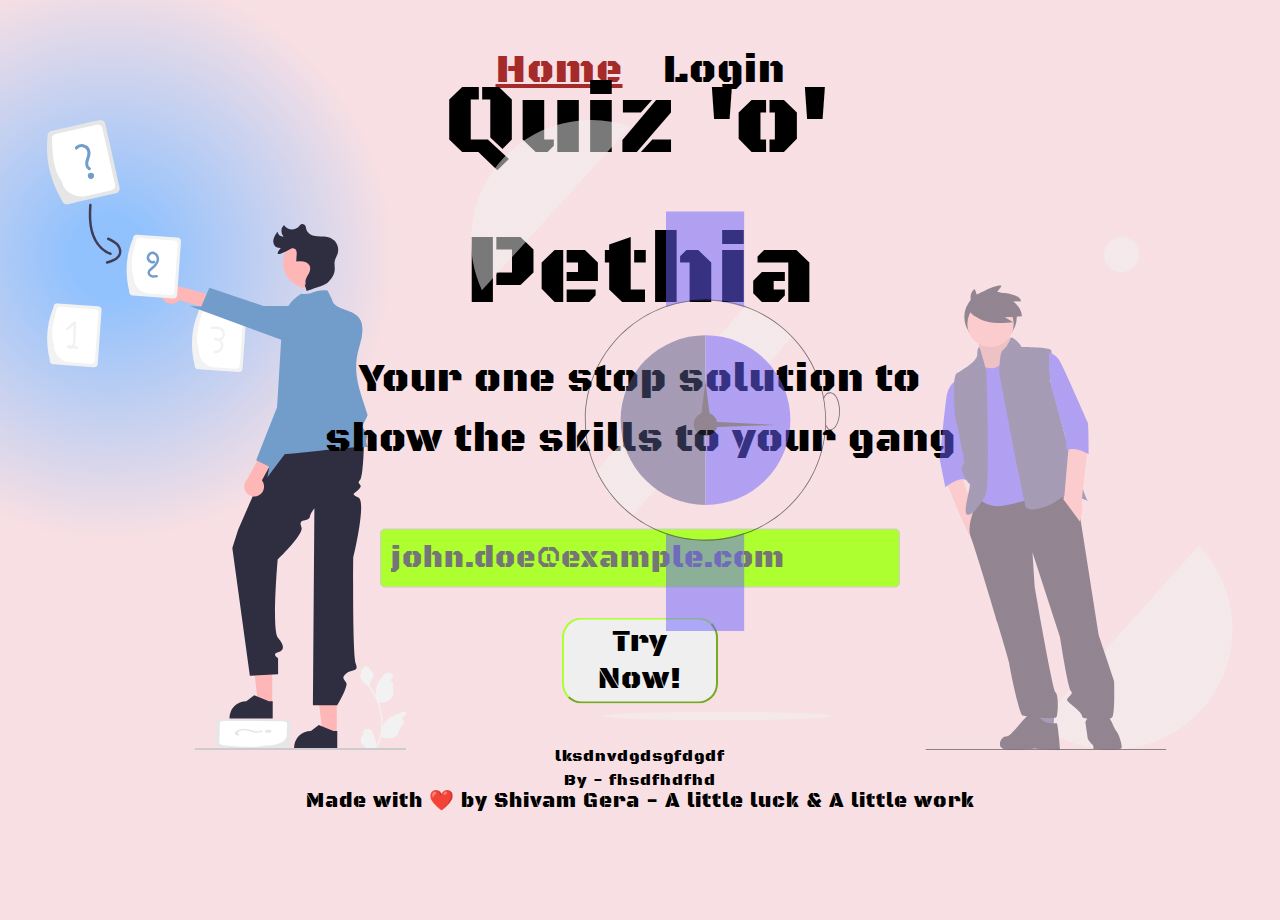
<file: Quizapp2/index.html>
<!DOCTYPE html>
<html lang="en">
  <head>
    <meta charset="UTF-8" />
    <meta name="viewport" content="width=device-width, initial-scale=1.0" />
    <title>Quiz 'o' Pethia - A place to check your general CS knowledge</title>
    <link rel="stylesheet" href="assets/css/style.css" />
  </head>
  <body id="app">
    <div id="app_inner">
      <nav class="navbar">
        <ul class="navbar_list f-4rem">
          <li class="navbar_list__item active">
            <a href="/">Home</a>
          </li>
          <li class="navbar_list__item" id="quiz">
            <a href="/examinationWindow.html">Quiz</a>
          </li>
          <li class="navbar_list__item" id="login">
            <a href="/login.html">Login</a>
          </li>
          <li class="navbar_list__item" id="logout">
            <a onclick="logout()">Logout</a>
          </li>
        </ul>
      </nav>

      <div class="grid-2-col">
        <div class="flex-col center">
          <div class="f-10rem title">Quiz 'o' Pethia</div>
          <div class="f-4rem one-liner">
            Your one stop solution to show the skills to your gang
          </div>
          <div class="grid-1-col cta p-2rem m-2rem">
            <form>
              <div class="m-2rem grid-item">
                <input
                  type="email"
                  placeholder="john.doe@example.com"
                  class="p-1rem f-3rem"
                  required
                />
              </div>
              <div class="m-2rem grid-item">
                <button
                  type="submit"
                  class="btn btn-width btn-page btn-home btn-rnd"
                >
                  Try Now!
                </button>
              </div>
            </form>
            <div class="p-2rem">
              <div class="quote">lksdnvdgdsgfdgdf</div>
              <div>By - fhsdfhdfhd</div>
            </div>
          </div>
        </div>
        <div>
          <svg
            class="svg-fit"
            xmlns="http://www.w3.org/2000/svg"
            data-name="Layer 1"
            width="434.25755"
            height="761.18545"
            viewBox="0 0 434.25755 761.18545"
            xmlns:xlink="http://www.w3.org/1999/xlink"
          >
            <path
              d="M470.53814,150.812,457.49763,92.94325l-4.2535-18.85191a6.0132,6.0132,0,0,0-7.1943-4.53362l-6.424,1.45287L388.1111,82.63338a6.00016,6.00016,0,0,0-4.53363,7.17667c-2.76558,25.74866,2.69571,49.50171,14.546,71.732.87521,1.66292,1.803,3.32584,2.76569,4.98875a5.93514,5.93514,0,0,0,1.698,3.01067,6.02479,6.02479,0,0,0,5.4787,1.52285l6.75669-1.52285,4.166-.94519,47.01615-10.60752A6.0037,6.0037,0,0,0,470.53814,150.812Z"
              transform="translate(-382.87122 -69.40728)"
              fill="#e6e6e6"
            />
            <path
              d="M465.14694,147.59131l-12.428-55.05062-2.97563-13.21562a5.62736,5.62736,0,0,0-6.72164-4.2535l-3.956.89273L393.22228,86.30921a5.6274,5.6274,0,0,0-4.25349,6.72165c.40256,20.04218,2.50308,38.229,11.13262,49.32672a25.06447,25.06447,0,0,0,17.1891,18.43183c.105.035.19252.07008.29754.105.07008.01752.15758.05256.22756.07008a24.87967,24.87967,0,0,0,12.2355.31506l30.84233-6.96673A5.62737,5.62737,0,0,0,465.14694,147.59131Z"
              transform="translate(-382.87122 -69.40728)"
              fill="#fff"
            />
            <path
              d="M419.47424,104.6649a7.17472,7.17472,0,0,1,8.39568-1.83068c3.05918,1.528,4.24616,4.779,3.75739,8.01154-.546,3.61116-2.43229,6.89855-2.60361,10.59594-.14993,3.23577,1.05626,6.63569,3.92362,8.37775,2.05611,1.24919,4.17243-1.84326,2.10645-3.09843-3.39963-2.06545-2.2572-6.60432-1.27107-9.70029,1.23134-3.86583,2.51446-7.80685.99117-11.79014A10.75885,10.75885,0,0,0,417.011,101.841c-1.62225,1.74928.82053,4.59525,2.46324,2.8239Z"
              transform="translate(-382.87122 -69.40728)"
              fill="#729dcb"
            />
            <circle cx="53.10542" cy="67.4631" r="3.74666" fill="#729dcb" />
            <path
              d="M671.78553,793.62382l-59.31518-.35422-19.32434-.113c-3.32055-.01728-6.04306,1.24516-6.0796,2.82019l-.07779,3.12386-.651,25.04745c-.04952,1.565,2.608,2.86449,5.92844,2.88181a251.579,251.579,0,0,0,73.14929,1.18587q2.731-.3311,5.49443-.72681a11.21563,11.21563,0,0,0,3.32254-.452c1.64013-.50577,2.7243-1.3732,2.75286-2.36011l.087-3.28506.04754-2.02616.59447-22.86012C677.75052,794.9306,675.089,793.63917,671.78553,793.62382Z"
              transform="translate(-382.87122 -69.40728)"
              fill="#e6e6e6"
            />
            <path
              d="M667.40149,795.75664l-56.43183-.32656-13.54537-.082c-3.10405-.01841-5.65864,1.16065-5.69743,2.633l-.04981,1.92348-.57772,22.29013c-.03879,1.4723,2.44682,2.68406,5.55087,2.70247,19.58831,2.02074,37.766,3.05382,50.56358.29408,9.316.04718,17.53244-2.3348,21.918-5.90152.05846-.0446.11285-.08111.17121-.12572.03331-.03041.0877-.06692.121-.09728a7.80929,7.80929,0,0,0,3.14628-5.61053l.38194-14.997C672.99115,796.98682,670.50541,795.77509,667.40149,795.75664Z"
              transform="translate(-382.87122 -69.40728)"
              fill="#fff"
            />
            <path
              d="M615.04678,812.10329c-1.7297-1.2285-1.91077-2.89848.16792-4.07515,2.1963-1.24322,5.63408-1.433,8.66485-.85158,3.38581.64949,6.14564,1.88168,9.7023,2.36778,3.11262.4254,6.69965.2432,9.05964-.888,1.6923-.81113-.82451-2.128-2.52492-1.313-2.79809,1.34114-6.94786.31435-9.73041-.48147-3.47447-.99371-7.01006-2.01959-11.23814-1.7553-7.69255.48085-11.70566,4.77826-7.41974,7.82227,1.325.94105,4.66021.12732,3.3185-.8256Z"
              transform="translate(-382.87122 -69.40728)"
              fill="#e6e6e6"
            />
            <ellipse
              cx="267.33175"
              cy="738.62768"
              rx="3.74666"
              ry="1.77717"
              fill="#e6e6e6"
            />
            <path
              d="M386.23115,359.36481c-5.15378-21.64585-4.29431-42.9657,4.53083-63.85372a4.89248,4.89248,0,0,1,5.22058-4.52878l48.22373,3.42178a4.89246,4.89246,0,0,1,4.52876,5.22057l-4.53083,63.85372a4.89246,4.89246,0,0,1-5.22055,4.52879l-48.22373-3.42178A4.89247,4.89247,0,0,1,386.23115,359.36481Z"
              transform="translate(-382.87122 -69.40728)"
              fill="#f2f2f2"
            />
            <path
              d="M391.29871,340.34079c-4.12451-10.66663-1.48736-25.33682,2.91283-41.051a4.58186,4.58186,0,0,1,4.88923-4.24135l41.44423,2.94074a4.582,4.582,0,0,1,4.24158,4.88924l-4.03183,56.82112a4.582,4.582,0,0,1-4.88945,4.24133l-25.67384-1.82173A20.40973,20.40973,0,0,1,391.29871,340.34079Z"
              transform="translate(-382.87122 -69.40728)"
              fill="#fff"
            />
            <path
              d="M419.99174,343.12468q-1.89889-.3263-3.79773-.65252a12.75221,12.75221,0,0,0,.99445-4.33808c.59912-7.99163.65954-16.05957.97918-24.06756a1.51851,1.51851,0,0,0-2.56067-1.06067q-4.76889,3.94995-9.53784,7.8999c-1.48816,1.23261.64441,3.34461,2.12134,2.12134q3.42288-2.83512,6.84583-5.67023-.31422,7.87061-.62836,15.7414c-.10047,2.51831.20563,5.57647-.82538,7.94378a3.82493,3.82493,0,0,1-.54694.88745q-2.10232-.36126-4.20471-.72247c-1.008-.17316-2.28882.66834-1.84521,1.84522.96472,2.55908,3.80853,3.36755,6.247,2.38128a5.0779,5.0779,0,0,0,.62237-.33337l5.33917.91736C421.08256,346.342,421.89372,343.45147,419.99174,343.12468Z"
              transform="translate(-382.87122 -69.40728)"
              fill="#f2f2f2"
            />
            <path
              d="M561.23115,365.36481c-5.15378-21.64585-4.29431-42.9657,4.53083-63.85372a4.89248,4.89248,0,0,1,5.22058-4.52878l48.22373,3.42178a4.89246,4.89246,0,0,1,4.52876,5.22057l-4.53083,63.85372a4.89246,4.89246,0,0,1-5.22055,4.52879l-48.22373-3.42178A4.89247,4.89247,0,0,1,561.23115,365.36481Z"
              transform="translate(-382.87122 -69.40728)"
              fill="#f2f2f2"
            />
            <path
              d="M566.29871,346.34079c-4.12451-10.66663-1.48736-25.33682,2.91283-41.051a4.58186,4.58186,0,0,1,4.88923-4.24135l41.44423,2.94074a4.582,4.582,0,0,1,4.24158,4.88924l-4.03183,56.82112a4.582,4.582,0,0,1-4.88945,4.24133l-25.67384-1.82173A20.40973,20.40973,0,0,1,566.29871,346.34079Z"
              transform="translate(-382.87122 -69.40728)"
              fill="#fff"
            />
            <path
              d="M593.3538,335.507a8.44646,8.44646,0,0,0,1.55511-.94306,8.60723,8.60723,0,0,0,2.81476-8.95166c-1.94452-7.144-10.49011-7.18762-16.38983-6.32794-1.90326.27735-1.09405,3.16846.79755,2.89282,3.976-.57934,10.218-1.04754,12.35455,3.29511a5.70534,5.70534,0,0,1-.91339,6.28467,5.55391,5.55391,0,0,1-3.37634,1.60522,8.92264,8.92264,0,0,0-3.928-.73273c-1.39008.06562-2.16474,2.08728-.75708,2.79517a9.01185,9.01185,0,0,0,4.0097.94544,6.50006,6.50006,0,0,1,3.66669,6.19793,6.72272,6.72272,0,0,1-7.69171,5.63288c-1.88513-.37922-2.69177,2.51184-.79755,2.89282a9.74993,9.74993,0,0,0,11.45545-8.19031A9.11121,9.11121,0,0,0,593.3538,335.507Z"
              transform="translate(-382.87122 -69.40728)"
              fill="#f2f2f2"
            />
            <polygon
              points="272.105 705.445 255.138 705.444 247.067 640 272.108 640.002 272.105 705.445"
              fill="#ffb6b6"
            />
            <path
              d="M655.57311,792.55223l-52.175-.002v-.65976a20.30911,20.30911,0,0,1,20.308-20.30767h.00126l9.53041-7.23023,17.78167,7.23138,4.55456.00011Z"
              transform="translate(-382.87122 -69.40728)"
              fill="#2f2e41"
            />
            <polygon
              points="350.105 741.445 333.138 741.444 325.067 676 350.108 676.002 350.105 741.445"
              fill="#ffb6b6"
            />
            <path
              d="M733.57311,828.55223l-52.175-.002v-.65976a20.30911,20.30911,0,0,1,20.308-20.30767h.00126l9.53041-7.23023,17.78167,7.23138,4.55456.00011Z"
              transform="translate(-382.87122 -69.40728)"
              fill="#2f2e41"
            />
            <path
              d="M524.22665,287.49041a12.06788,12.06788,0,0,0,18.3735-.45414l57.8516,16.46737,8.48906-14.88182-68.85423-19.05617a12.051,12.051,0,0,0-15.85993,17.92476Z"
              transform="translate(-382.87122 -69.40728)"
              fill="#ffb6b6"
            />
            <path
              d="M674.667,425.22617,613.79472,564.40728l-7,22L627.95845,740.8235l34.16023-1.667-.07675-19.80249s-8.12947-4.40859-.02636-6.803,7.76175-8.47335-.06757-17.43391-.367-94.70974-.367-94.70974,32.23738-30.87035,28.72557-38.93518,3.00751-8.06482,3.00751-8.06482,6.95034-1.243,7.21552-4.62149,5.41632-10.17129,5.41632-10.17129l-1.80454,237.823h29.47434s13.47536-22.39246,10.82721-27.21136-6.35185-5.29133,0-11.05511,15.67428-1.04725,11.51306-11.90552-3.0921-128.03414-3.0921-128.03414,16.39632-67.99739,6.26624-72.6144-5.09378-3.96532.88807-10.29116-4.1633-5.74782.90928-10.53683,5.27711-61.15214,5.27711-61.15214Z"
              transform="translate(-382.87122 -69.40728)"
              fill="#2f2e41"
            />
            <path
              d="M770.79472,464.40728c-42.67-.1-79.28,9.49-121.95,9.39,2.78-19.23959,12.49543-49.39649,15.274-68.64082,3.908-27.06713.87769-43.223,4.776-70.28923.39-2.65.77-5.29,1.15-7.94,1.54-10.7-2.15-21.4,4.47-32.7,2.82-4.82,7.51-9.74,15.28-14.82,16.14,1.64,15.86-5.64,32-4l5.34,10.64c.68,4.04,3.13,6.67,6.45,8.66,6.83,4.13,17.35,5.57,23.67,11.16,7.94,7.02,7.41,18.25,5.05,29.21-.84,3.9-1.91,7.76-2.92,11.39-8.12916,29.24663,2.26154,51.55937,10.73394,78.6892.8034,2.5726-6.8055,12.52114-6,15,1.36739,4.20048,6.26221,9.42571,5.48287,12.26448C768.63684,455.93487,767.675,459.241,770.79472,464.40728Z"
              transform="translate(-382.87122 -69.40728)"
              fill="#729dcb"
            />
            <path
              d="M762.30473,335.07726l-93.41-.21-3-.01-110.776-40.70082,14.176.48079,6.58-15.17,3.17-7.29,65.29,21.82,30.18.23,56.9.42c.73.01,1.45.03,2.17.06,6.83,4.13,17.35,5.57,23.67,11.16C765.19474,312.88726,764.66471,324.11724,762.30473,335.07726Z"
              transform="translate(-382.87122 -69.40728)"
              fill="#729dcb"
            />
            <circle cx="315.61568" cy="172.74238" r="30.35523" fill="#ffb6b6" />
            <path
              d="M694.173,268.241l2.47263,7.90626c5.48266-2.70663,21.039-6.46224,25.60427-10.52964s8.09625-9.68028,8.3124-15.79083c.11163-3.15584-.65256-6.33936-.12819-9.45334.59251-3.51869,2.76431-6.56908,3.75846-9.996a15.94482,15.94482,0,0,0-8.60175-18.40534c-5.03174-2.21135-10.78558-1.59063-16.25576-2.12507s-11.57219-3.009-13.11186-8.28516c-.57566-1.97269-.5097-4.29862-2.27191-5.59026a4.312,4.312,0,0,0-5.70961.8255q-.12173.13819-.234.2791c-4.63049,5.80881-13.35744,6.24006-17.92443.38119q-.44768-.57431-.86068-1.17517a9.9482,9.9482,0,0,0-.39383,14.13311,7.67218,7.67218,0,0,1-7.46479-5.88707c-2.09487,2.8934-4.24492,5.91084-4.91847,9.41892s.57662,7.6572,3.79382,9.20959a12.32668,12.32668,0,0,0,5.16762.84612c-8.29938,9.81679-3.31988,9.53436,13.48737.25625,8.33789.15842,5.04489,7.90607,5.153,16.24475v0c3.92391-.377,7.96533-.74569,11.67583.90684a8.96128,8.96128,0,0,1,4.16462,3.57852c2.45222,4.21228.01936,8.59024-2.13688,12.42155-1.84317,3.275-3.59054,7.219-2.061,10.65171"
              transform="translate(-382.87122 -69.40728)"
              fill="#2f2e41"
            />
            <path
              d="M638.92558,522.71468a12.06788,12.06788,0,0,0,3.65622-18.01176L671.54023,451.983l-12.613-11.59509-33.93654,62.86774a12.051,12.051,0,0,0,13.93485,19.45905Z"
              transform="translate(-382.87122 -69.40728)"
              fill="#ffb6b6"
            />
            <path
              d="M709.55472,276.17728l-6.75,120.92-32.52,75.99-21.166,28.06919,2.406-12.71919-14.59-7.3-1.37-.68,19.42-49.19,5.86-14.84,2.73-44.67,2.58-42.24a52.634,52.634,0,0,1,19.34-37.63l16.2-13.16Z"
              transform="translate(-382.87122 -69.40728)"
              fill="#729dcb"
            />
            <path
              d="M482.23115,276.36481c-5.15378-21.64585-4.29431-42.9657,4.53083-63.85372a4.89248,4.89248,0,0,1,5.22058-4.52878l48.22373,3.42178a4.89246,4.89246,0,0,1,4.52876,5.22057l-4.53083,63.85372a4.89246,4.89246,0,0,1-5.22055,4.52879l-48.22373-3.42178A4.89247,4.89247,0,0,1,482.23115,276.36481Z"
              transform="translate(-382.87122 -69.40728)"
              fill="#f2f2f2"
            />
            <path
              d="M487.29871,257.34079c-4.12451-10.66663-1.48736-25.33682,2.91283-41.051a4.58186,4.58186,0,0,1,4.88923-4.24135l41.44423,2.94074a4.582,4.582,0,0,1,4.24158,4.88924l-4.03183,56.82112a4.582,4.582,0,0,1-4.88945,4.24133l-25.67384-1.82173A20.40973,20.40973,0,0,1,487.29871,257.34079Z"
              transform="translate(-382.87122 -69.40728)"
              fill="#fff"
            />
            <path
              d="M512.78483,228.74657c-4.24841-1.4743-8.97253,1.8855-9.45471,6.24152-.54645,4.93731,4.7644,8.835,9.36218,7.49316,1.84955-.53979,1.06256-3.43573-.79748-2.89288-3.37018.98358-6.96515-2.6554-5.02753-5.90888a4.43139,4.43139,0,0,1,4.52661-2.21478,5.0178,5.0178,0,0,1,3.344,3.03461c1.65351,3.72638-.31152,7.50952-2.91619,10.218-1.48548,1.54467-3.2284,2.74511-4.82947,4.15313a6.98286,6.98286,0,0,0-2.746,4.954,5.99737,5.99737,0,0,0,3.41217,5.18237c2.55767,1.31537,5.467.89716,8.18786.45936,1.90106-.30591,1.09424-3.19727-.79754-2.89283-2.3797.38288-5.94263.96308-7.45057-1.51831-1.29138-2.12494,1.36914-3.99078,2.81879-5.12121,3.64331-2.84095,7.32764-6.50965,7.8747-11.34C518.73979,234.63677,516.72874,230.11528,512.78483,228.74657Z"
              transform="translate(-382.87122 -69.40728)"
              fill="#729dcb"
            />
            <path
              d="M762.8699,813.25977a2.26935,2.26935,0,0,0,1.64469-3.93333l-.1555-.61819q.0307-.07427.06178-.14839a6.09417,6.09417,0,0,1,11.24139.04176c1.83858,4.42818,4.17942,8.86389,4.75579,13.54595a18.02864,18.02864,0,0,1-.31648,6.20046,72.28145,72.28145,0,0,0,6.57515-30.02076,69.76381,69.76381,0,0,0-.43275-7.783q-.35848-3.17781-.9947-6.31034a73.11893,73.11893,0,0,0-14.50012-30.98962,19.459,19.459,0,0,1-8.09295-8.39652,14.84331,14.84331,0,0,1-1.34991-4.05617c.394.05167,1.48556-5.94866,1.1884-6.3168.54906-.83317,1.53178-1.24733,2.13144-2.06034,2.98232-4.04341,7.0912-3.33741,9.2362,2.15726,4.58224,2.31266,4.6266,6.14806,1.81495,9.83683-1.78877,2.34682-2.03455,5.52233-3.60408,8.03479.16151.2067.32944.407.4909.61366a73.59073,73.59073,0,0,1,7.681,12.16859,30.59257,30.59257,0,0,1,1.82641-14.20959c1.74819-4.21731,5.02491-7.76915,7.91045-11.415a6.27922,6.27922,0,0,1,11.184,3.08332q.00886.08062.01731.1612-.6429.36267-1.25864.76992a3.0782,3.0782,0,0,0,1.24107,5.60174l.06277.00967a30.628,30.628,0,0,1-.80734,4.57938c3.70179,14.31579-4.29012,19.5299-15.70148,19.76412-.25191.12917-.49738.25833-.74929.38109a75.114,75.114,0,0,1,4.04327,19.02779,71.24345,71.24345,0,0,1-.05168,11.50323l.01939-.13563a18.82564,18.82564,0,0,1,6.4266-10.87027c4.94561-4.06264,11.93282-5.55869,17.26826-8.82426a3.533,3.533,0,0,1,5.41121,3.43709l-.02182.1426a20.67548,20.67548,0,0,0-2.31871,1.11734q-.6429.36275-1.25864.76991a3.07824,3.07824,0,0,0,1.24108,5.6018l.06282.00965c.04519.00646.084.013.12911.01944a30.65462,30.65462,0,0,1-5.63854,8.82922c-2.31464,12.49712-12.256,13.68282-22.89023,10.04354h-.00648a75.09206,75.09206,0,0,1-5.0444,14.7262H763.32146c-.06463-.20021-.12273-.40692-.18089-.60717a20.47474,20.47474,0,0,0,4.98629-.297c-1.337-1.64059-2.674-3.2941-4.011-4.93462a1.11912,1.11912,0,0,1-.084-.0969c-.67817-.8396-1.36282-1.67283-2.041-2.51245l-.00037-.001a29.99044,29.99044,0,0,1,.87876-7.63984Z"
              transform="translate(-382.87122 -69.40728)"
              fill="#f2f2f2"
            />
            <path
              d="M561.31855,829.40272a1.18646,1.18646,0,0,0,1.19006,1.19h253.29a1.19,1.19,0,1,0,0-2.38h-253.29A1.18651,1.18651,0,0,0,561.31855,829.40272Z"
              transform="translate(-382.87122 -69.40728)"
              fill="#ccc"
            />
            <path
              d="M433.80718,171.94012c-1.25146,18.49339-.65024,39.48221,13.70529,53.20138a32.86133,32.86133,0,0,0,11.78253,7.30243c1.82437.64311,2.60907-2.25425.79752-2.89283-7.37453-2.59959-13.17629-8.31245-17.04186-14.99167-4.53158-7.83-6.2606-16.86281-6.63914-25.816a153.14075,153.14075,0,0,1,.39566-16.80334c.13042-1.92716-2.87013-1.91911-3,0Z"
              transform="translate(-382.87122 -69.40728)"
              fill="#3f3d56"
            />
            <path
              d="M456.16937,214.25965c3.55835,1.65308,7.288,3.33513,10.10278,6.14585,2.56779,2.56406,4.36066,6.304,3.32031,9.95874-1.70684,5.996-9.30837,8.25675-14.60828,9.68668a1.50128,1.50128,0,0,0,.79752,2.89284c5.33141-1.43843,11.30948-3.44656,14.792-8.01084,4.12085-5.40083,2.16456-12.51974-2.46451-16.92522-2.98218-2.83815-6.73353-4.62322-10.42569-6.33846-1.73985-.80826-3.26531,1.7769-1.51416,2.59041Z"
              transform="translate(-382.87122 -69.40728)"
              fill="#3f3d56"
            />
          </svg>
        </div>

        <div>
          <svg
            class="clock svg-fit"
            xmlns="http://www.w3.org/2000/svg"
            data-name="Layer 1"
            width="906"
            height="749.52408"
            viewBox="0 0 906 749.52408"
            xmlns:xlink="http://www.w3.org/1999/xlink"
          >
            <title>in no time</title>
            <path
              d="M857.42078,783.2802a142.99439,142.99439,0,0,0,190.35559-212.45844Z"
              transform="translate(-182 -64.23796)"
              fill="#f2f2f2"
            />
            <path
              d="M507.70923,287.04906,330.99207,481.85863a143.51972,143.51972,0,0,0,42.42871,53.42157L563.77637,322.82176A143.06762,143.06762,0,0,0,507.70923,287.04906Z"
              transform="translate(-182 -64.23796)"
              fill="#f2f2f2"
            />
            <path
              d="M507,287.15147V173.238H414V286.79924a143.61506,143.61506,0,0,1,93,.35223Z"
              transform="translate(-182 -64.23796)"
              fill="#6c63ff"
            />
            <path
              d="M414,555.67668V672.238h93V555.32445a143.61506,143.61506,0,0,1-93,.35223Z"
              transform="translate(-182 -64.23796)"
              fill="#6c63ff"
            />
            <path
              d="M461,564.73828c-79.126,0-143.5-64.374-143.5-143.50049,0-79.126,64.374-143.5,143.5-143.5s143.5,64.374,143.5,143.5C604.5,500.36426,540.126,564.73828,461,564.73828Zm0-286.00049c-78.57471,0-142.5,63.9253-142.5,142.5S382.42529,563.73828,461,563.73828,603.5,499.8125,603.5,421.23779,539.57471,278.73779,461,278.73779Z"
              transform="translate(-182 -64.23796)"
            />
            <path
              d="M360,421.238a101,101,0,0,0,101,101v-202A101,101,0,0,0,360,421.238Z"
              transform="translate(-182 -64.23796)"
              fill="#575a89"
            />
            <path
              d="M461,320.238v202a101,101,0,0,0,0-202Z"
              transform="translate(-182 -64.23796)"
              fill="#6c63ff"
            />
            <circle cx="279" cy="362" r="14" fill="#2f2e41" />
            <polygon
              points="278.976 310.658 282.464 338.329 285.952 366 278.976 366 272 366 275.488 338.329 278.976 310.658"
              fill="#2f2e41"
            />
            <polygon
              points="362.475 362.786 316.963 364.488 271.452 366.189 271.477 362.214 271.502 358.238 316.988 360.512 362.475 362.786"
              fill="#2f2e41"
            />
            <path
              d="M609.5,433.23779c-2.31543,0-3.25-1.59082-4.43359-3.60449-.2959-.50293-.61621-1.04834-.98731-1.625l.8418-.541c.3789.58886.70605,1.1455,1.00781,1.65917,1.17871,2.00635,1.82813,3.11133,3.57129,3.11133,5.79,0,10.5-9.645,10.5-21.5s-4.71-21.5-10.5-21.5c-3.34277,0-5.667,2.0625-7.53613,6.6875l-.92774-.375c2.04395-5.05713,4.6543-7.3125,8.46387-7.3125,6.34082,0,11.5,10.09326,11.5,22.5S615.84082,433.23779,609.5,433.23779Z"
              transform="translate(-182 -64.23796)"
            />
            <ellipse cx="293" cy="709" rx="136" ry="5" fill="#f2f2f2" />
            <circle cx="774" cy="160" r="21" fill="#f2f2f2" />
            <path
              d="M325,64.238A143.05294,143.05294,0,0,0,194.99207,266.85863L371.70923,72.04906A142.78437,142.78437,0,0,0,325,64.238Z"
              transform="translate(-182 -64.23796)"
              fill="#f2f2f2"
            />
            <circle cx="618.13643" cy="234.45827" r="31.2375" fill="#2f2e41" />
            <path
              d="M747.58354,494.52136s24.94,63.0064,27.56531,63.0064,6.56316-23.6274,6.56316-23.6274l-15.7516-44.62953Z"
              transform="translate(-182 -64.23796)"
              fill="#ffb9b9"
            />
            <path
              d="M784.33728,322.56638s6.56317,27.5653,3.9379,32.81584,5.25053,13.12633,5.25053,13.12633h18.37687l13.12634-21.00213,2.62526-9.18844s-7.8758-21.00213-6.56317-23.6274S784.33728,322.56638,784.33728,322.56638Z"
              transform="translate(-182 -64.23796)"
              fill="#ffb9b9"
            />
            <path
              d="M784.33728,322.56638s6.56317,27.5653,3.9379,32.81584,5.25053,13.12633,5.25053,13.12633h18.37687l13.12634-21.00213,2.62526-9.18844s-7.8758-21.00213-6.56317-23.6274S784.33728,322.56638,784.33728,322.56638Z"
              transform="translate(-182 -64.23796)"
              opacity="0.1"
            />
            <polygon
              points="675.845 704.624 675.845 719.063 692.909 723.001 694.222 704.624 675.845 704.624"
              fill="#575a89"
            />
            <path
              d="M788.27518,510.273s-18.37687,32.81584-11.8137,49.88007,31.5032,101.07277,31.5032,101.07277,14.439,47.25481,14.439,49.88007,11.8137,60.38114,15.7516,61.69378,39.379,5.25053,40.69164,1.31263,2.62526-24.94-1.31264-28.87794-24.94-126.01281-24.94-126.01281L849.969,578.5299l32.81584,101.07277s9.18843,60.38114,13.12633,64.319-7.8758,7.8758-3.9379,11.8137,18.37687,14.439,17.06423,18.37687,31.50321,3.9379,35.44111,1.31263,2.62526-43.3169,2.62526-43.3169L928.727,676.97741,907.72482,543.0888s-6.56317-39.379-11.8137-39.379S788.27518,510.273,788.27518,510.273Z"
              transform="translate(-182 -64.23796)"
              fill="#2f2e41"
            />
            <path
              d="M861.78265,778.05018s-10.50107-9.18843-15.7516-6.56317-22.31477,27.5653-27.5653,26.25267-13.12634,14.12633,0,15.439,34.12847-1.31264,34.12847-1.31264a101.3515,101.3515,0,0,0,13.12633,1.31264c5.25053,0,17.06424,1.31263,17.06424,0s-2.62527-31.19057-3.9379-31.19057S863.09528,781.98808,861.78265,778.05018Z"
              transform="translate(-182 -64.23796)"
              fill="#2f2e41"
            />
            <path
              d="M933.97749,768.86175s-13.12634-2.62527-14.439,0-6.56317,10.50106-6.56317,11.8137,2.62527,17.06423,2.62527,18.37686,2.62527,5.25054,5.25053,7.8758a4.63127,4.63127,0,0,1,1.31264,5.25054s34.12847,3.9379,34.12847-1.31264-3.9379-17.06423-6.56317-19.6895S941.85329,770.17438,933.97749,768.86175Z"
              transform="translate(-182 -64.23796)"
              fill="#2f2e41"
            />
            <circle cx="618.08888" cy="242.57682" r="27.5653" fill="#ffb9b9" />
            <path
              d="M789.58781,356.69485s15.7516,9.18843,24.94-5.25053,38.06637,28.87793,38.06637,28.87793L860.47,514.21086s-14.439,1.31263-39.379,7.8758-36.75373-9.18843-36.75373-9.18843l-1.31263-76.13274,2.62526-35.4411-3.9379-28.87794,2.62527-17.06423Z"
              transform="translate(-182 -64.23796)"
              fill="#6c63ff"
            />
            <path
              d="M760.70988,373.75908s-10.50107,2.62527-13.12634,21.00214-7.8758,73.50747-7.8758,73.50747l6.56317,32.81584s18.37687-14.439,24.94-7.8758l-3.9379-19.68951,3.9379-11.8137-11.8137-51.1927Z"
              transform="translate(-182 -64.23796)"
              fill="#6c63ff"
            />
            <path
              d="M786.81693,334.38008s-2.47965,0-2.47965,9.18844-24.94,22.31476-24.94,22.31476-2.62526,3.9379-2.62526,14.439,0,35.4411,2.62526,43.3169,6.56317,34.12847,7.8758,36.75374,1.31264,14.439-1.31263,17.06424,6.56317,18.37686,9.18844,19.6895-9.18844,35.4411-2.62527,36.75373,18.37687-15.7516,22.31477-24.94,1.31263-136.51388,0-145.70231S786.81693,334.38008,786.81693,334.38008Z"
              transform="translate(-182 -64.23796)"
              fill="#575a89"
            />
            <path
              d="M823.38626,325.93268s-.98261-5.99157,5.58056-.741,7.8758,9.18843,7.8758,9.18843,34.12846,0,35.4411,3.9379-.78231,37.44959-.78231,37.44959l17.24931,64.13518s24.22463,74.30811,26.8499,76.93338-21.00213-11.8137-34.12847-1.31264-36.75373,15.75161-39.379,9.18844S810.59,365.88328,810.59,365.88328s0-24.94,3.9379-27.5653S823.38626,325.93268,823.38626,325.93268Z"
              transform="translate(-182 -64.23796)"
              fill="#575a89"
            />
            <path
              d="M893.28585,449.89182,888.03532,510.273l-1.31263,5.25053,19.6895,26.25267s3.9379-14.439,2.62526-19.6895,6.56317-64.319,6.56317-64.319Z"
              transform="translate(-182 -64.23796)"
              fill="#ffb9b9"
            />
            <path
              d="M778.506,287.21988s-6.37761-16.58178,2.86993-22.00275l2.551,7.33425s23.27828-14.03075,29.337-10.84194l-5.73985,7.65313s27.10485,0,29.01813,10.52306l-9.56642.31888s10.20418,6.69649,10.52306,17.53843l-20.40835,1.27552,9.88529,5.73985s-36.99014,5.10209-45.91879-9.56641Z"
              transform="translate(-182 -64.23796)"
              fill="#2f2e41"
            />
            <path
              d="M772.98227,287.87539s7.35,14.7,17.15,11.025,0-17.15,0-17.15l-6.53333-3.26666Z"
              transform="translate(-182 -64.23796)"
              fill="#2f2e41"
            />
            <rect x="541" y="748.50032" width="286" height="1" />
            <path
              d="M869.65845,340.94325s7.8758,1.31263,13.12634,10.50107,31.5032,69.56957,32.81583,72.19483,1.31263,38.06637,1.31263,38.06637-18.37686-10.50106-26.25266-3.9379L889.348,442.016l-17.06423-60.38113-2.62527-19.68951Z"
              transform="translate(-182 -64.23796)"
              fill="#6c63ff"
            />
          </svg>
        </div>
      </div>

      <footer>
        Made with ❤️ by Shivam Gera - A little luck & A little work
      </footer>
    </div>
    <script src="assets/script/index.js"></script>
  </body>
</html>
</file>
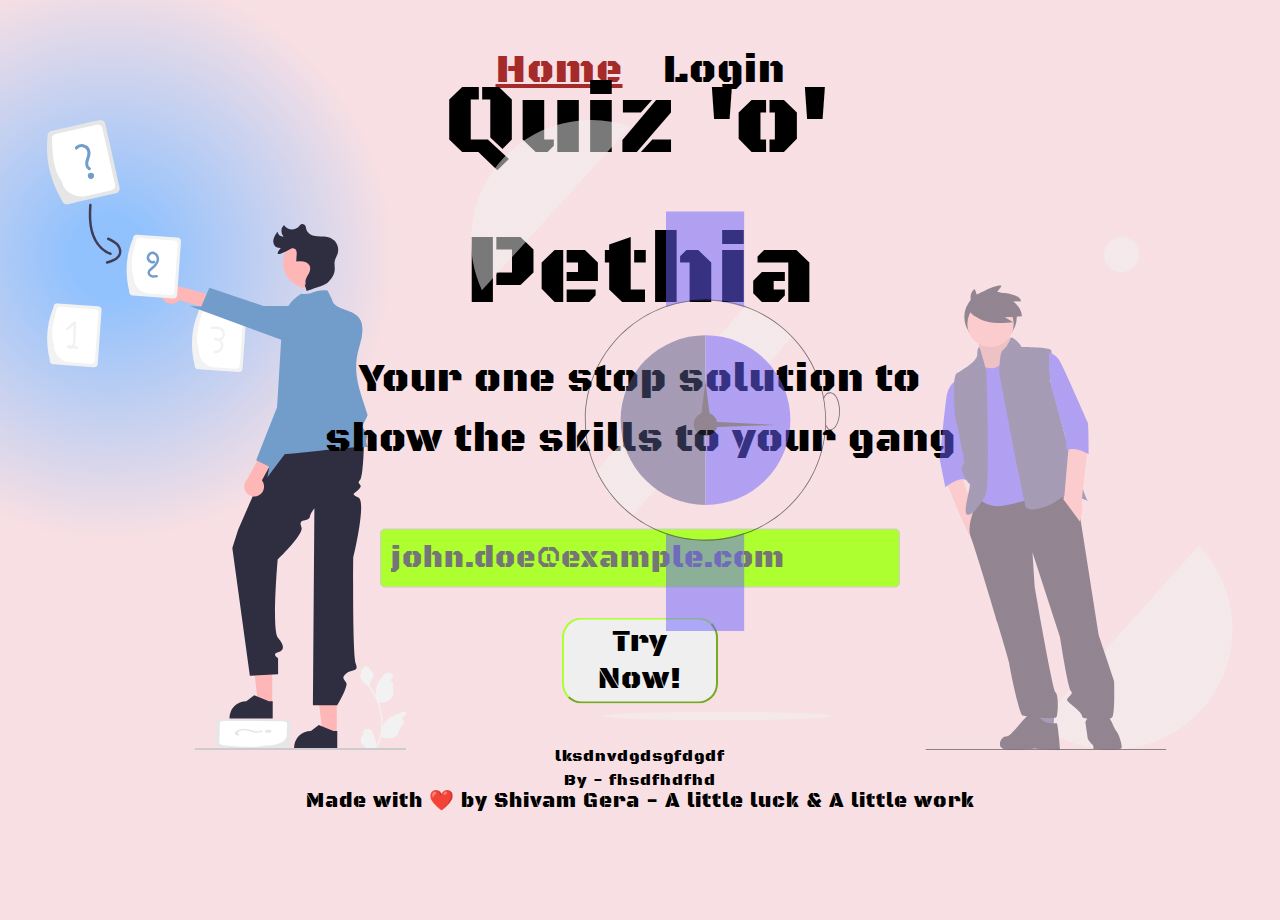
<file: Quizapp2/examinationWindow.html>
<!DOCTYPE html>
<html lang="en">
  <head>
    <meta charset="UTF-8" />
    <meta name="viewport" content="width=device-width, initial-scale=1.0" />
    <title>Choose your 'Quiz'</title>
    <link rel="stylesheet" href="assets/css/style.css" />
    <script src="./assets/script/preventAccess.js"></script>
  </head>
  <body>
    <nav class="navbar">
      <ul class="navbar_list f-4rem">
        <li class="navbar_list__item"></li>
        <li class="navbar_list__item">
          <a href="/">Home</a>
        </li>
        <li class="navbar_list__item active" id="quiz">
          <a href="/examinationWindow.html">Quiz</a>
        </li>
        <li class="navbar_list__item active" id="login">
          <a href="/login.html">Login</a>
        </li>
        <li class="navbar_list__item" id="logout">
          <a onclick="logout()">Logout</a>
        </li>
      </ul>
    </nav>
    <div class="flex mt-2rem">
      <div class="container f-2rem w-70-tst">
        <h2 class="heading-secondary txt-center">Choose your 'Quiz'</h2>
        <form id="test-form">
          <label class="lt-sp-2" for="name">Name:</label>
          <input type="text" id="name" name="name" required />

          <label class="lt-sp-2" for="email">Personal Email:</label>
          <input type="text" id="email" name="email" required />

          <label class="lt-sp-2" for="difficulty">Difficulty Level:</label>
          <select id="difficulty" name="difficulty" required>
            <option value="easy">Easy</option>
            <option value="medium">Medium</option>
            <option value="hard">Hard</option>
          </select>

          <label class="lt-sp-2" for="topic">Topic:</label>
          <select id="topic" name="topic" required>
            <option value="Linux">Linux</option>
            <!-- <option value="cloud">Cloud</option>
          <option value="Networking">Networking</option>
          <option value="Kubernetes">Kubernetes</option> -->
            <option value="SQL">SQL</option>
          </select>

          <label class="lt-sp-2" for="numQuestions">Number of Questions:</label>
          <input
            type="number"
            id="numQuestions"
            name="numQuestions"
            min="4"
            max="10"
            required
          />

          <input
            class="btn-page login-spl btn-bold mt-2rem"
            type="submit"
            value="Begin Test!"
          />

          <button
            class="btn-page login-spl btn-bold mt-2rem p-2rem f-2rem w-70-tst"
            onclick="window.location.href = '/'"
          >
            Exist Test!
          </button>
        </form>
      </div>

      <svg
        class="svg-fit hide-at-700 mr-4rem"
        xmlns="http://www.w3.org/2000/svg"
        data-name="Layer 1"
        width="761"
        height="514.94857"
        viewBox="0 0 761 514.94857"
        xmlns:xlink="http://www.w3.org/1999/xlink"
      >
        <rect
          x="13.55322"
          y="499.94857"
          width="727.44678"
          height="2"
          fill="#3f3d56"
        />
        <circle cx="14" cy="500.94857" r="14" fill="#3f3d56" />
        <circle cx="747" cy="500.94857" r="14" fill="#3f3d56" />
        <path
          d="M628.22781,693.52571h-285a9.01016,9.01016,0,0,1-9-9v-483a9.01016,9.01016,0,0,1,9-9h285a9.01016,9.01016,0,0,1,9,9v483A9.01016,9.01016,0,0,1,628.22781,693.52571Zm-285-499a7.00818,7.00818,0,0,0-7,7v483a7.00818,7.00818,0,0,0,7,7h285a7.00818,7.00818,0,0,0,7-7v-483a7.00818,7.00818,0,0,0-7-7Z"
          transform="translate(-219.5 -192.52571)"
          fill="#3f3d56"
        />
        <path
          d="M524.72781,221.52571h-78a1,1,0,0,1,0-2h78a1,1,0,0,1,0,2Z"
          transform="translate(-219.5 -192.52571)"
          fill="#3f3d56"
        />
        <path
          d="M595.22781,657.52571h-220a9.01016,9.01016,0,0,1-9-9v-392a9.01016,9.01016,0,0,1,9-9h220a9.01016,9.01016,0,0,1,9,9v392A9.01016,9.01016,0,0,1,595.22781,657.52571Zm-220-408a7.00818,7.00818,0,0,0-7,7v392a7.00818,7.00818,0,0,0,7,7h220a7.00818,7.00818,0,0,0,7-7v-392a7.00818,7.00818,0,0,0-7-7Z"
          transform="translate(-219.5 -192.52571)"
          fill="#3f3d56"
        />
        <path
          d="M639.72781,295.52571a4.50492,4.50492,0,0,1-4.5-4.5v-19a4.5,4.5,0,0,1,9,0v19A4.50491,4.50491,0,0,1,639.72781,295.52571Zm0-26a2.50263,2.50263,0,0,0-2.5,2.5v19a2.5,2.5,0,0,0,5,0v-19A2.50263,2.50263,0,0,0,639.72781,269.52571Z"
          transform="translate(-219.5 -192.52571)"
          fill="#3f3d56"
        />
        <path
          d="M639.72781,326.52571a4.50492,4.50492,0,0,1-4.5-4.5v-19a4.5,4.5,0,0,1,9,0v19A4.50491,4.50491,0,0,1,639.72781,326.52571Zm0-26a2.50263,2.50263,0,0,0-2.5,2.5v19a2.5,2.5,0,0,0,5,0v-19A2.50263,2.50263,0,0,0,639.72781,300.52571Z"
          transform="translate(-219.5 -192.52571)"
          fill="#3f3d56"
        />
        <path
          d="M560.22781,404.53334h-150a6,6,0,0,1,0-12h150a6,6,0,0,1,0,12Z"
          transform="translate(-219.5 -192.52571)"
          fill="#ccc"
        />
        <path
          d="M560.22781,431.53334h-150a6,6,0,0,1,0-12h150a6,6,0,0,1,0,12Z"
          transform="translate(-219.5 -192.52571)"
          fill="#ccc"
        />
        <path
          d="M560.22781,458.53334h-150a6,6,0,0,1,0-12h150a6,6,0,0,1,0,12Z"
          transform="translate(-219.5 -192.52571)"
          fill="#ccc"
        />
        <path
          d="M506.83089,377.53334H458.32552a11,11,0,0,1,0-22h48.50537a11,11,0,0,1,0,22Z"
          transform="translate(-219.5 -192.52571)"
          fill="#6c63ff"
        />
        <path
          d="M439.19188,549.51809a21.78691,21.78691,0,1,1,21.78691-21.78691h0A21.81169,21.81169,0,0,1,439.19188,549.51809Zm0-41.28049a19.49356,19.49356,0,1,0,19.49355,19.49358,19.49356,19.49356,0,0,0-19.49355-19.49358Z"
          transform="translate(-219.5 -192.52571)"
          fill="#3f3d56"
        />
        <path
          d="M439.22929,535.2726a2.49532,2.49532,0,0,1-1.76611-.7334l-8.00537-8.00586a2.49849,2.49849,0,0,1,.00048-3.53516l.41407-.415a2.505,2.505,0,0,1,3.53564,0l4.1499,4.14941a1.50069,1.50069,0,0,0,2.2876-.19727l17.69727-25.15039a2.50179,2.50179,0,0,1,3.4834-.60547l.48144.33887a2.49992,2.49992,0,0,1,.605,3.4834l-20.8374,29.60938a2.49287,2.49287,0,0,1-1.83008,1.05175C439.37285,535.26967,439.30107,535.2726,439.22929,535.2726Z"
          transform="translate(-219.5 -192.52571)"
          fill="#6c63ff"
        />
        <path
          d="M525.19287,549.51809a21.78691,21.78691,0,1,1,21.78691-21.78691h0A21.81169,21.81169,0,0,1,525.19287,549.51809Zm0-41.28049a19.49356,19.49356,0,1,0,19.49355,19.49358,19.49355,19.49355,0,0,0-19.49355-19.49358Z"
          transform="translate(-219.5 -192.52571)"
          fill="#3f3d56"
        />
        <path
          d="M532.17412,537.69643h-.00391a2.48,2.48,0,0,1-1.7666-.73535l-4.14844-4.15918a1.53669,1.53669,0,0,0-2.12451-.001l-4.14844,4.16113a2.483,2.483,0,0,1-1.7666.73438h-.00391a2.48011,2.48011,0,0,1-1.76513-.73047l-.41455-.41211a2.504,2.504,0,0,1-.00586-3.53516l4.167-4.18066a1.50184,1.50184,0,0,0-.00049-2.11719L515.931,522.4435a2.50234,2.50234,0,0,1,.00488-3.53418l.41553-.41407a2.48047,2.48047,0,0,1,1.76465-.72949h.00391a2.48,2.48,0,0,1,1.7666.73535l4.24414,4.25684a1.53861,1.53861,0,0,0,2.12451,0l4.24414-4.25684a2.48,2.48,0,0,1,1.7666-.73535h.00391a2.48011,2.48011,0,0,1,1.76513.73047l.415.41309a2.50234,2.50234,0,0,1,.00489,3.53418l-4.26221,4.27636a1.503,1.503,0,0,0,0,2.11817l4.1665,4.18066a2.50233,2.50233,0,0,1-.00488,3.53418l-.41553.41406A2.48041,2.48041,0,0,1,532.17412,537.69643Z"
          transform="translate(-219.5 -192.52571)"
          fill="#ccc"
        />
        <polygon
          points="601.462 488.504 614.247 488.504 620.332 439.191 601.462 439.191 601.462 488.504"
          fill="#a0616a"
        />
        <path
          d="M818.22287,677.37645h40.18057a0,0,0,0,1,0,0v15.52431a0,0,0,0,1,0,0H833.532a15.30912,15.30912,0,0,1-15.30912-15.30912v-.21519A0,0,0,0,1,818.22287,677.37645Z"
          transform="translate(1457.12631 1177.7515) rotate(-180)"
          fill="#2f2e41"
        />
        <polygon
          points="605.956 412.091 597.137 421.348 557.236 391.74 570.251 378.078 605.956 412.091"
          fill="#a0616a"
        />
        <path
          d="M811.68239,612.252h24.87145a0,0,0,0,1,0,0v15.52431a0,0,0,0,1,0,0H796.37327a0,0,0,0,1,0,0v-.21519A15.30912,15.30912,0,0,1,811.68239,612.252Z"
          transform="translate(-415.1101 591.00356) rotate(-46.39032)"
          fill="#2f2e41"
        />
        <path
          d="M914.44535,469.5151a10.48637,10.48637,0,0,0-5.01685-15.27691L859.23289,326.30924l-19.56564,11.71485,55.76037,122.7283a10.54318,10.54318,0,0,0,19.01773,8.76271Z"
          transform="translate(-219.5 -192.52571)"
          fill="#a0616a"
        />
        <path
          d="M723.92036,478.68484a10.48631,10.48631,0,0,0,9.417-13.03351L807.3883,349.88484l-20.97339-8.9537L719.84157,458.14652a10.54318,10.54318,0,0,0,4.07879,20.53832Z"
          transform="translate(-219.5 -192.52571)"
          fill="#a0616a"
        />
        <path
          d="M858.7388,456.70487l-13.108,194.80558L814.307,648.74658l-6.449-143.72132L790.3534,566.75172l-37.77291,2.76387L767.531,447.492Z"
          transform="translate(-219.5 -192.52571)"
          fill="#2f2e41"
        />
        <path
          d="M784.82565,557.53879l5.52775,9.2129,38.6942,26.71746-27.63872,14.74064s-53.43485-29.48129-48.82839-38.6942Z"
          transform="translate(-219.5 -192.52571)"
          fill="#2f2e41"
        />
        <path
          d="M886.16775,377.887l-10.90412-30.72952a54.86113,54.86113,0,0,0-28.383-31.312h0a78.50429,78.50429,0,0,0-46.07422-2.522q-1.88085.46728-3.96826.98486a76.6947,76.6947,0,0,0-29.08154,14.04834c-6.71948,5.29687-12.76441,12.00391-13.302,19.21777-.00366.01563-.00952.0293-.01319.04492-1.86108,8.15674-2.78222,50.53614-2.78222,50.53614H768.075l-2.59644,57.12011.21-.41357s94.68287,17.918,94.68287,8.70508v-58.9624l1.94091-21.3501Z"
          transform="translate(-219.5 -192.52571)"
          fill="#e6e6e6"
        />
        <circle cx="578.29072" cy="86.57722" r="26.2388" fill="#a0616a" />
        <path
          d="M795.55227,268.22194l-22.06461-.07006c-2.56334-.00814-5.36182-.09872-7.31453-1.75935-2.94116-2.50121-2.44835-7.2205-.87334-10.74552,4.38586-9.816,15.27311-16.04986,26.02045-15.76119s20.92315,6.65,26.71335,15.70879,7.3541,20.4997,5.17342,31.02745a33.82812,33.82812,0,0,0-27.66-19.28683Z"
          transform="translate(-219.5 -192.52571)"
          fill="#2f2e41"
        />
      </svg>
    </div>
    <footer>Made with ❤️ by Shivam Gera - A little luck & A little work</footer>
    <script src="assets/script/index.js"></script>
    <script src="assets/script/serverCall.js"></script>
  </body>
</html>
</file>
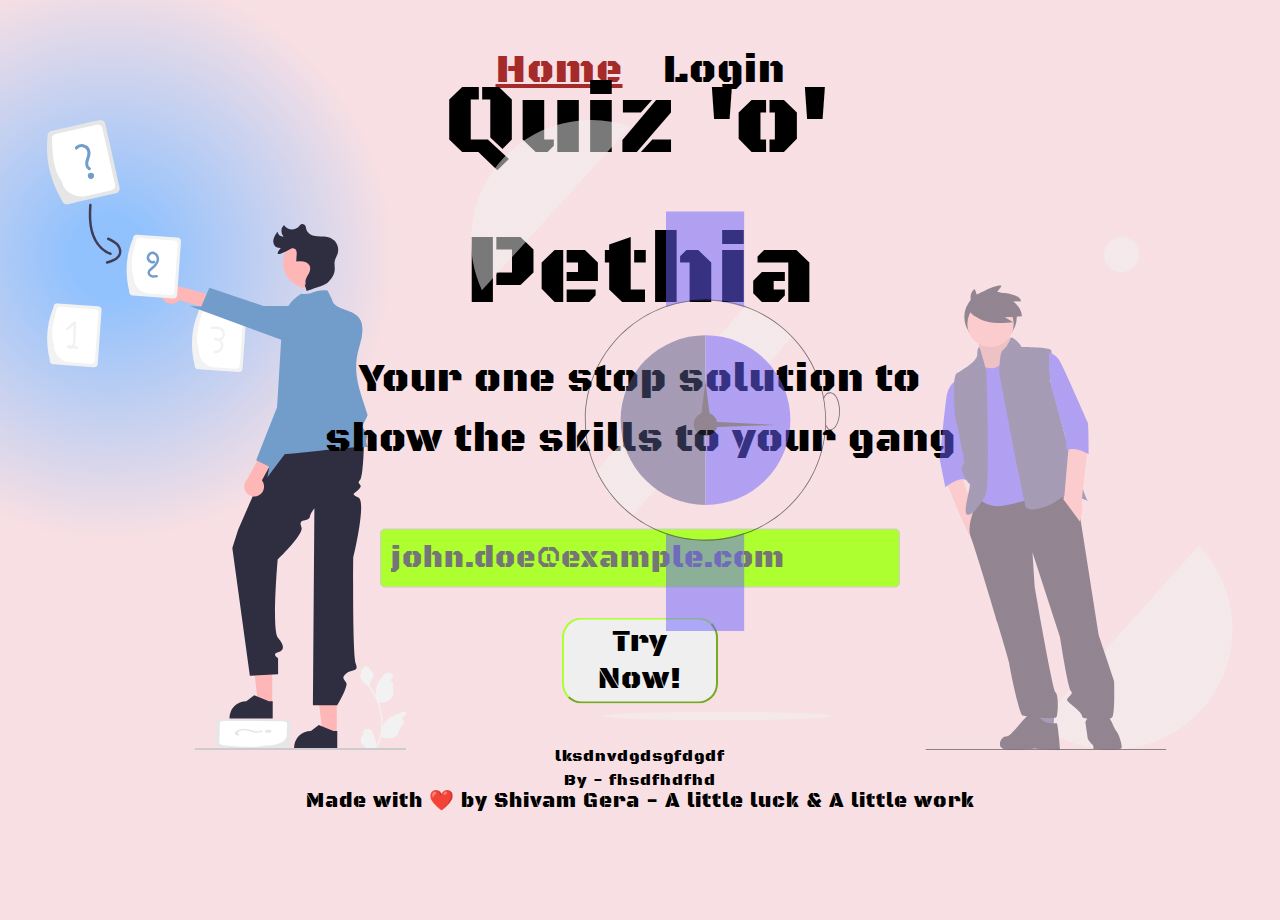
<file: Quizapp2/inst.html>
<!DOCTYPE html>
<html lang="en">
  <head>
    <meta charset="UTF-8" />
    <meta name="viewport" content="width=device-width, initial-scale=1.0" />
    <title>Quiz Instructions</title>
    <link rel="stylesheet" href="assets/css/style.css" />

    <style>
      ul {
        font-size: 16px;
        margin-bottom: 15px;
        text-align: left;
        padding-left: 20px;
      }

      ul > li {
        margin-bottom: 15px;
      }
      button {
        background-color: #007bff;
        color: #fff;
        border: none;
        padding: 10px 20px;
        border-radius: 5px;
        cursor: pointer;
      }
    </style>
    <script src="./assets/script/preventAccess.js"></script>
  </head>
  <body class>
    <nav class="navbar">
      <ul class="navbar_list f-4rem">
        <li class="navbar_list__item"></li>
        <li class="navbar_list__item">
          <a href="/">Home</a>
        </li>
        <li class="navbar_list__item" id="quiz">
          <a href="#">Quiz</a>
        </li>
        <li class="navbar_list__item active" id="login">
          <a href="/login.html">Login</a>
        </li>
        <li class="navbar_list__item" id="logout">
          <a onclick="logout()">Logout</a>
        </li>
      </ul>
    </nav>
    <div class="flex">
      <svg
        class="svg-fit hide-at-700 ml-4rem"
        xmlns="http://www.w3.org/2000/svg"
        data-name="Layer 1"
        width="676"
        height="676"
        viewBox="0 0 676 676"
        xmlns:xlink="http://www.w3.org/1999/xlink"
      >
        <path
          d="M938,450a337.45265,337.45265,0,0,1-17.85,108.68q-1.02008,3-2.09,5.98a338.39278,338.39278,0,0,1-53.77,96.05q-10.32,12.945-21.87,24.82-11.55,11.895-24.25,22.63a336.248,336.248,0,0,1-165.78,75.8h-.01q-11.7,1.815-23.63,2.83Q614.545,787.99,600,788A336.94,336.94,0,0,1,358.09,686.05q-3.315-3.39-6.53-6.88-8.01-8.685-15.41-17.91-4.155-5.19-8.11-10.54a336.714,336.714,0,0,1-40.24-70.98,332.25383,332.25383,0,0,1-11.7-32.84c-.24-.79-.47-1.57995-.7-2.37q-.75-2.55-1.45-5.13A338.38,338.38,0,0,1,262,450c0-186.67,151.33-338,338-338S938,263.33,938,450Z"
          transform="translate(-262 -112)"
          fill="#f2f2f2"
        />
        <path
          d="M405.34786,314.03191a22.02562,22.02562,0,0,0,22.026,25.603l53.95432,156.9927,34.42683-23.66L449.29637,315.7305a22.145,22.145,0,0,0-43.94851-1.69859Z"
          transform="translate(-262 -112)"
          fill="#a0616a"
        />
        <path
          d="M686.95533,367.15c-23.96,27.26-83.04,75.3-131.71,108.38-10.52,7.15-20.56,13.59-29.65,18.98-6.14,3.64-11.85,6.79-16.99,9.36a27.99469,27.99469,0,0,1-38.41-14.5l-33.7-81.53,11.66-7.73005,28.75-19.07,6.53-4.32,26.96,64.21,28.43-22.82,17.65-14.17,80.46-64.57,6.94-2.06,16.19,15.8,11.44995,11.18,10.77,1.87C683.89533,366.43994,685.45533,366.77,686.95533,367.15Z"
          transform="translate(-262 -112)"
          fill="#6c63ff"
        />
        <path
          d="M901.92,591.16222c1.67,2.12,3.4,4.23,5.13,6.35a335.12127,335.12127,0,0,1-20.06,35.52q-.825-.58492-1.65-1.17a2.12042,2.12042,0,0,1-.25-.16c-2.05-1.46-4.11005-2.9-6.16-4.36v-.01a70.003,70.003,0,0,1-2.81-17.7,5.288,5.288,0,0,0,1.23-9.86005c-.27-.47-.46-.81-.73-1.29.01-.12.03-.25.04-.37C878.23,585.62224,894.15,581.26225,901.92,591.16222Z"
          transform="translate(-262 -112)"
          fill="#fff"
        />
        <path
          d="M919.87,548.36223q1.8,4.95,3.28,10.01-1.02008,3-2.09,5.98-.405-1.575-.84-3.15a161.95685,161.95685,0,0,0-5.85-17.2q-2.79-6.915-6.18-13.54a170.35651,170.35651,0,0,0-51.96-60.5,45.35,45.35,0,0,1-23.43-13.78,34.85779,34.85779,0,0,1-5.57-8.26c.92-.13,1.84-.31,2.74-.5.28-.06.57-.13.85-.19l.11-.02a5.24141,5.24141,0,0,0,1.85-9.37994c-.51-.37006-1.03-.73-1.54-1.09-.78-.57-1.57-1.11-2.36-1.67a2.49231,2.49231,0,0,1-.24-.17c-.9-.64-1.8-1.26-2.69-1.91a15.19516,15.19516,0,0,1,3.49-5.96c5.59-5.77,15.57-5.63995,22.09-.94,6.53,4.7,9.81,12.93,10.23,20.95.37,6.87-1.11,13.67-3.06,20.3.49.36,1,.7,1.49,1.07a171.32688,171.32688,0,0,1,24.86,22.51c-4.35-10.32-5.93-23.78-4.8-33.05,1.29-10.56,6.42-20.59,10.62-30.58,5.03-12,22.19-12.16,27.03-.08.05.12006.1.23.14.35q-1.215,1.215-2.34,2.52a7.175,7.175,0,0,0,6.29,11.8l.15-.02a72.09554,72.09554,0,0,1,1.06,10.79,73.50777,73.50777,0,0,1-22.88,54.2c-.48.45-.95.89-1.44,1.32a170.65691,170.65691,0,0,1,12.45,20.67A172.4434,172.4434,0,0,1,919.87,548.36223Z"
          transform="translate(-262 -112)"
          fill="#fff"
        />
        <path
          d="M727.18537,454.54993l-3.02,207.41-243.96-7,38.96-86c-.28-2.76,17.1-22.13,17-25-.3-8.41,5.98-16.2,7-25,2.08-18.15-9.83-86.69-4.34-100.85a96.26746,96.26746,0,0,1,8.94-18.07995c3.12-4.72,6.32-7.9,9.38-9.05l9.02-21.02,8-12,62.77-18.59,6.94-2.06,16.19,15.8,11.44995,11.18,10.77,1.87c1.61.28,3.17.61,4.67.99a47.44209,47.44209,0,0,1,19.66,9.74C725.41535,392.85992,727.60536,422.9,727.18537,454.54993Z"
          transform="translate(-262 -112)"
          fill="#6c63ff"
        />
        <path
          d="M867.29,660.40221q-10.32,12.945-21.87,24.82l-26.38.02-141.87.16-25.54.03-16.98.02-25.26.02-19.43.02-35.89.04-21.17.03-44.58.04-21.28.03-58.97.06-37.04.04-9.94.01q-3.315-3.39-6.53-6.88-8.01-8.685-15.41-17.91l20.58-.02,14.02-.01,32.46-.04,62.64-.06,21.17-.02,8.56-.01h.03l6.72-.01,3.01-.01,7.71-.01h3.26l22.86-.02,49.31-.06,21.7-.02,20.78-.02,19.48-.02,27.95-.03,149.28-.15Z"
          transform="translate(-262 -112)"
          fill="#ccc"
        />
        <path
          id="bfd9c2c3-21db-4bc8-8976-94586a21de42-19"
          data-name="Path 9"
          d="M529.76568,348.972l-.05423.00519a10.92438,10.92438,0,0,1-11.88954-9.86522l-5.68685-60.69949a81.4729,81.4729,0,0,1,3.43327-32.25755,82.78683,82.78683,0,0,1,39.2298-47.5915,81.52038,81.52038,0,0,1,31.25114-9.55739c44.81954-4.27,61.19851,5.06459,88.88453,73.42136s5.69552,60.792,5.69552,60.792a10.9425,10.9425,0,0,1-.46267,4.3394,11.12143,11.12143,0,0,1-5.28534,6.39312,10.97834,10.97834,0,0,1-4.17872,1.27664C617.71622,348.697,564.251,362.87424,529.75665,348.9728Z"
          transform="translate(-262 -112)"
          fill="#2f2e41"
        />
        <path
          id="acce586e-6e96-4eff-b112-6c9d74172e69-20"
          data-name="Ellipse 1"
          d="M628.38742,246.52082A60.09533,60.09533,0,0,1,567.2748,339.1912a59.3953,59.3953,0,0,1-38.24149-25.1652,60.09533,60.09533,0,0,1,61.06736-92.64339,59.39528,59.39528,0,0,1,38.287,25.14046Z"
          transform="translate(-262 -112)"
          fill="#9e616a"
        />
        <path
          id="af1db401-16c9-4940-bbbf-8b9ef63e1952-21"
          data-name="Path 10"
          d="M493.34592,285.156a64.45,64.45,0,0,1,2.71593-25.51192c.60421-20.14719,6.44962-38.39572,31.02261-37.62977a64.479,64.479,0,0,1,24.55165-7.53375l12.14321-1.19912q.20457-.02036.40925-.0394A64.34091,64.34091,0,0,1,634.215,271.3438l.11391,1.21579-25.69113,2.51164-11.057-23.66179.54556,24.69437-13.269,1.30231-5.57605-11.93793.27223,12.45078c-19.7014,17.3515-49.57632,18.261-86.08219,8.454Z"
          transform="translate(-262 -112)"
          fill="#2f2e41"
        />
        <path
          id="a1e66597-148d-4736-b39c-00184f281162-22"
          data-name="Path 13"
          d="M575.525,342.75525a10.75,10.75,0,0,0,1.00164,5.83369,10.99444,10.99444,0,0,0,1.68713,2.56109,11.12123,11.12123,0,0,0,1.95644,1.744,10.906,10.906,0,0,0,7.29595,1.90363q.24116-.02487.48144-.05876t.47954-.079q.24171-.04313.4799-.09957t.47778-.12213l8.96651-2.51251,10.04915-28.01931,2.30348,24.58657,40.77284-11.35169-9.775-104.335-69.49455,6.84762,1.90583,1.83522a48.02908,48.02908,0,0,1,13.03169,22.51654,78.292,78.292,0,0,1,1.98341,26.56205,141.18475,141.18475,0,0,1-4.977,26.58842,208.08,208.08,0,0,1-7.85514,22.63256A10.97921,10.97921,0,0,0,575.525,342.75525Z"
          transform="translate(-262 -112)"
          fill="#2f2e41"
        />
        <path
          d="M584.79172,671.70909a8.06043,8.06043,0,0,1-3.45355-.78079l-192.51981,4.91161a8.07967,8.07967,0,0,1,1.15008-15.04471l125.95184-37.55507a8.07907,8.07907,0,0,1,4.016-.15366L714.7624,646.8327a8.07944,8.07944,0,0,1,.9262,15.53535l-128.25875,8.89657A8.09091,8.09091,0,0,1,584.79172,671.70909Z"
          transform="translate(-262 -112)"
          fill="#3f3d56"
        />
        <path
          d="M591.8725,658.30727a5.08458,5.08458,0,0,1-2.48316-.64626L433.0352,664.96557a5.06832,5.06832,0,0,1,1.2833-9.34574l56.60364-13.73834a5.08357,5.08357,0,0,1,2.67737.07847l145.35352-.17464a5.06856,5.06856,0,0,1,.034,9.68272l-45.60237,6.60842A5.05818,5.05818,0,0,1,591.8725,658.30727Z"
          transform="translate(-262 -112)"
          fill="#2f2e41"
        />
        <path
          d="M575.4148,649.97366a22.0256,22.0256,0,0,0,32.255-10.0137l165.49554,13-8-41-170.69748-1.62639a22.145,22.145,0,0,0-19.05307,39.64009Z"
          transform="translate(-262 -112)"
          fill="#a0616a"
        />
        <path
          d="M673.16535,382.96s25-20,55,16c20.23163,24.27795,59.25937,171.04436,62.49515,231.86245a27.98225,27.98225,0,0,1-28.58436,29.46048l-88.21089-1.53521-9.86388-55.45,69.64346.82467Z"
          transform="translate(-262 -112)"
          fill="#6c63ff"
        />
        <path
          d="M574.084,671.73152a22.73939,22.73939,0,0,1-8.81026-1.78381l-178.442,4.07146a22.67533,22.67533,0,0,1-13.651-24.58235l-6.63053-156.71135a22.64167,22.64167,0,0,1,23.9351-19.07363l165.66312,6.871a22.73879,22.73879,0,0,1,20.9224,26.54357L596.48026,652.835A22.77479,22.77479,0,0,1,574.084,671.73152Z"
          transform="translate(-262 -112)"
          fill="#3f3d56"
        />
        <path
          d="M438.58534,205.16992l-74.47-.21a7.54113,7.54113,0,0,0-7.55,7.51l-.27,98.61a7.52409,7.52409,0,0,0,7.5,7.54l41.31.12,33.17.09a7.52625,7.52625,0,0,0,7.54-7.51l.02-5.83.26-92.77A7.53481,7.53481,0,0,0,438.58534,205.16992Z"
          transform="translate(-262 -112)"
          fill="#e6e6e6"
        />
        <path
          d="M433.33534,211.05994l-64-.18a7.06116,7.06116,0,0,0-7.07,7.03l-.18,63.4a31.44293,31.44293,0,0,0,31.32,31.49l12.16.03,27.49.08a7.05471,7.05471,0,0,0,7.07-7.03l.01995-6.38.22-81.37A7.05467,7.05467,0,0,0,433.33534,211.05994Z"
          transform="translate(-262 -112)"
          fill="#fff"
        />
        <path
          d="M426.14533,254.37994h-49.9a2.995,2.995,0,1,0,0,5.99h49.9a2.995,2.995,0,0,0,0-5.99Z"
          transform="translate(-262 -112)"
          fill="#6c63ff"
        />
        <path
          d="M387.21534,237.96h-10.97a2.995,2.995,0,1,0,0,5.99h10.97a2.995,2.995,0,1,0,0-5.99Z"
          transform="translate(-262 -112)"
          fill="#6c63ff"
        />
        <path
          d="M426.14533,280.71h-49.9a2.995,2.995,0,1,0,0,5.99h49.9a2.995,2.995,0,0,0,0-5.99Z"
          transform="translate(-262 -112)"
          fill="#6c63ff"
        />
        <path
          d="M426.14533,267.54993h-49.9a2.99,2.99,0,1,0,0,5.98h49.9a2.99,2.99,0,0,0,0-5.98Z"
          transform="translate(-262 -112)"
          fill="#6c63ff"
        />
        <path
          d="M416.449,248.55039a17.71641,17.71641,0,1,1,17.7164-17.71641A17.7366,17.7366,0,0,1,416.449,248.55039Zm0-34.20164A16.48524,16.48524,0,1,0,432.93418,230.834,16.504,16.504,0,0,0,416.449,214.34875Z"
          transform="translate(-262 -112)"
          fill="#6c63ff"
        />
        <path
          d="M423.8894,237.69619a45.54536,45.54536,0,0,0-7.47817-17.56611.93517.93517,0,0,0-1.59461,0,48.64681,48.64681,0,0,0-6.06688,18.33571c-.14352,1.177,1.70451,1.16666,1.84676,0a45.51962,45.51962,0,0,1,1.21062-6.2,1.05464,1.05464,0,0,0,.20631-.06316,13.45936,13.45936,0,0,1,7.94981-1.29459c.02367.00353.04652-.00162.07019.00068a44.28492,44.28492,0,0,1,2.07519,7.27843C422.33387,239.35283,424.11416,238.85928,423.8894,237.69619ZM412.47185,230.001a46.74284,46.74284,0,0,1,3.22475-7.61812,44.26573,44.26573,0,0,1,3.56581,6.61182A15.57647,15.57647,0,0,0,412.47185,230.001Z"
          transform="translate(-262 -112)"
          fill="#6c63ff"
        />
      </svg>
      <div class="container">
        <h1 class="heading-secondary">Welcome to the Quiz!</h1>
        <p class="f-3rem mt-2rem">Instructions:</p>
        <ul class="f-2rem mt-2rem lt-sp-2">
          <li>You have 20 seconds per question.</li>
          <li>You can attempt each question only once.</li>
          <li>You can attempt up to 10 questions.</li>
          <li>
            Your result will be calculated based on the percentage of correct
            answers.
          </li>
        </ul>
        <div class="flex">
          <button
            class="btn-page login-spl btn-bold m-2rem mt-2rem p-1rem f-2rem"
          >
            Start Quiz
          </button>

          <button
            class="btn-page login-spl btn-bold m-2rem mt-2rem p-1rem f-2rem"
            onclick="window.location.href = '/'"
          >
            Exist Test!
          </button>
        </div>
      </div>
    </div>
    <footer>Made with ❤️ by Shivam Gera - A little luck & A little work</footer>
    <script src="assets/script/auth.js"></script>
    <script src="assets/script/index.js"></script>
  </body>
</html>
</file>
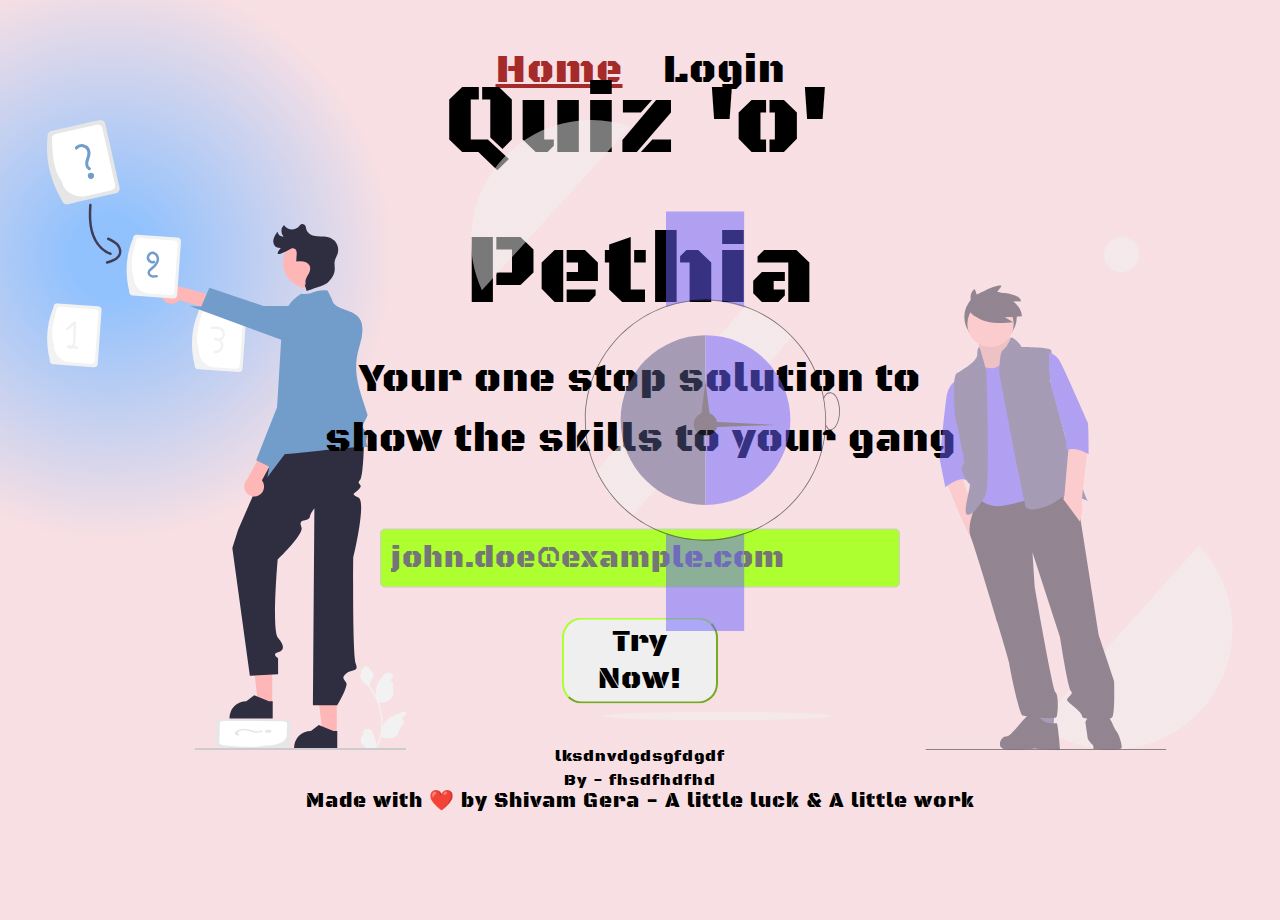
<file: Quizapp2/testWindow.html>
<!DOCTYPE html>
<html lang="en">
  <head>
    <meta charset="UTF-8" />
    <meta name="viewport" content="width=device-width, initial-scale=1.0" />
    <title>Quiz 'o' Pethia - A place to check your general CS knowledge</title>
    <link rel="stylesheet" href="assets/css/style.css" />
    <script src="./assets/script/preventAccess.js"></script>
  </head>
  <body class="spl-page">
    <div class="test-window" style="width: 100%">
      <h1 class="heading-secondary" id="quiz-title">Quiz App</h1>

      <div class="info flex">
        <div class="p-2rem f-2rem" id="attempted" style="color: green"></div>
        <div class="p-2rem f-2rem" id="unattempted" style="color: red"></div>
        <div class="p-2rem f-2rem" id="left" style="color: black"></div>
      </div>
      <div class="timer">Time Left: <span id="timer">20</span> seconds</div>
      <div class="progress">
        <div class="progress-bar" id="progressBar"></div>
      </div>
      <div class="question" id="question"></div>
      <div class="choices" id="choices"></div>
      <button id="nextButton" style="display: none">Next Question</button>
    </div>
    <footer class="mt-5rem">
      Made with ❤️ by Shivam Gera - A little luck & A little work
    </footer>
    <script src="./assets/script/quiz.js"></script>
  </body>
</html>
</file>
<file: Quizapp2/assets/css/style.css>
@import url("https://fonts.googleapis.com/css2?family=Black+Ops+One&family=Inter&family=Poppins&display=swap");
@keyframes moveInLeft {
  0% {
    opacity: 0;
    transform: translateX(-10rem); }
  70% {
    transform: translateX(1rem); }
  100% {
    opacity: 1;
    transform: translate(0); } }

@keyframes moveInRight {
  0% {
    opacity: 0;
    transform: translateX(10rem); }
  100% {
    opacity: 1;
    transform: translate(0); } }

*,
::after,
::before {
  box-sizing: inherit;
  padding: 0;
  margin: 0;
  font-family: "Black Ops One", cursive;
  letter-spacing: 1px; }

.svg-fit {
  height: 70vh;
  width: auto; }

html {
  font-size: 62.5%; }
  @media only screen and (max-width: 75em) {
    html {
      font-size: 56.25%; } }
  @media only screen and (max-width: 56.25em) {
    html {
      font-size: 50%; } }
  @media only screen and (min-width: 112.5em) {
    html {
      font-size: 75%; } }

body {
  box-sizing: border-box;
  font-weight: 400;
  line-height: 1.5;
  min-height: 100vh;
  padding: 1rem;
  margin: 1rem;
  background: radial-gradient(circle 311px at 8.6% 27.9%, rgba(62, 147, 252, 0.57) 12.9%, rgba(239, 183, 192, 0.44) 91.2%) no-repeat; }

.spl-page {
  background-image: linear-gradient(91deg, #489a4e 5.2%, #fbce46 95.9%); }

#app {
  font-size: 1.6rem; }
  #app_inner {
    margin: 0 auto;
    padding: 0 15px;
    width: 95vw; }

.flex-container {
  display: flex;
  justify-content: center; }

.heading-secondary {
  font-size: 3.5rem;
  font-weight: 700;
  display: inline-block;
  background-image: linear-gradient(to right, blue, red);
  -webkit-background-clip: text;
  background-clip: text;
  color: transparent;
  letter-spacing: 2px;
  transition: all 0.2s; }
  @media only screen and (max-width: 56.25em) {
    .heading-secondary {
      font-size: 3rem; } }
  @media only screen and (max-width: 37.5em) {
    .heading-secondary {
      font-size: 2.5rem; } }

svg.clock {
  opacity: 0.5; }
  @media only screen and (max-width: 78.5em) {
    svg.clock {
      display: none; } }

a {
  cursor: pointer;
  text-decoration: none;
  color: inherit; }
  a:hover {
    color: grey; }
  a:visited {
    color: none; }

.w-70 {
  width: 50%; }

.w-70-tst {
  width: 50%; }
  @media only screen and (max-width: 37.5em) {
    .w-70-tst {
      width: 90%; } }

.inline {
  display: inline; }

.f-2rem {
  font-size: 2rem; }

.f-3rem {
  font-size: 3rem; }
  @media only screen and (max-width: 56.25em) {
    .f-3rem {
      font-size: 2rem; } }
  @media only screen and (max-width: 37.5em) {
    .f-3rem {
      font-size: 1.5rem; } }

.f-4rem {
  font-size: 4rem; }
  @media only screen and (max-width: 78.5em) {
    .f-4rem {
      font-size: 3.5rem; } }
  @media only screen and (max-width: 56.25em) {
    .f-4rem {
      font-size: 3rem; } }
  @media only screen and (max-width: 37.5em) {
    .f-4rem {
      font-size: 2rem; } }

.f-10rem {
  font-size: 10rem; }
  @media only screen and (min-width: 112.5em) {
    .f-10rem {
      font-size: 7rem; } }
  @media only screen and (max-width: 56.25em) {
    .f-10rem {
      font-size: 6rem; } }
  @media only screen and (max-width: 43.75em) {
    .f-10rem {
      font-size: 8rem; } }

.p-1rem {
  padding: 1rem; }

.p-2rem {
  padding: 2rem; }

.m-2rem {
  margin: 2rem; }

.mt-2rem {
  margin-top: 2rem; }

.mt-5rem {
  margin-top: 5rem; }

.ml-4rem {
  margin-left: 4rem; }

.mr-4rem {
  margin-right: 4rem; }

.relative {
  position: relative; }

.pos-rel-centre {
  left: 50%; }

.grid-1-col {
  display: grid;
  grid-template-columns: 1fr;
  text-align: center; }

.grid-2-col {
  display: grid;
  grid-template-columns: 1fr 1fr; }
  @media only screen and (max-width: 56.25em) {
    .grid-2-col {
      grid-template-columns: 1fr; } }

.grid-item {
  display: flex;
  align-items: center;
  justify-content: center; }

.flex {
  display: flex;
  align-items: center;
  justify-content: center;
  flex-wrap: wrap; }

.wd-80 {
  width: 80%;
  margin: auto; }

.center {
  position: absolute;
  top: 50%;
  left: 50%;
  transform: translate(-50%, -50%);
  text-align: center; }

.img-fit {
  width: 100%;
  max-width: 100%;
  height: auto; }

@media only screen and (max-width: 56.25em) {
  .hide-at-700 {
    display: none; } }

.txt-center {
  text-align: center; }

.active {
  text-decoration: underline;
  color: brown;
  pointer-events: none; }

.lt-sp-2 {
  letter-spacing: 2px; }

.navbar_list {
  display: flex;
  align-items: center;
  justify-content: center;
  list-style: none; }
  .navbar_list__item {
    padding: 1rem;
    margin: 1rem; }

.login-container {
  background-color: white;
  padding: 20px;
  border-radius: 5px;
  box-shadow: 0px 2px 5px rgba(0, 0, 0, 0.1);
  width: 300px; }

.login-container h2 {
  text-align: center;
  margin-bottom: 20px; }

.form-group {
  margin-bottom: 15px; }

label {
  display: block;
  margin-bottom: 5px;
  font-size: 2rem;
  font-weight: bold; }

input,
select {
  background-color: greenyellow;
  width: 100%;
  padding: 10px;
  margin-bottom: 10px;
  border: 1px solid #ccc;
  border-radius: 5px;
  box-sizing: border-box; }

input[type="email"]:active,
input[type="password"]:active {
  border: 4px solid black; }

input[type="submit"] {
  background-color: #007bff;
  color: white;
  border: none;
  border-radius: 5px;
  padding: 10px 15px;
  cursor: pointer;
  width: 100%;
  font-size: 3rem; }

input[type="submit"]:hover {
  background-color: #0056b3; }

@media only screen and (max-width: 37.5em) {
  .spl-700 {
    margin-top: 50%; } }

.btn {
  font-weight: 1400;
  font-size: 3rem;
  cursor: pointer; }

.btn-width {
  padding: 4px;
  width: 30%;
  height: 100%; }
  @media only screen and (max-width: 43.75em) {
    .btn-width {
      width: 80%; } }
  @media only screen and (max-width: 37.5em) {
    .btn-width {
      font-size: 2rem; } }

.btn-page {
  animation: moveInButton 0.5s ease-out 0.75; }

.btn-page:hover {
  transform: translateY(-4px);
  box-shadow: 12px 54px 15px -3px rgba(0, 0, 0, 0.1); }

.login-spl {
  background-color: #0093e9;
  background-image: linear-gradient(160deg, #0093e9 0%, #80d0c7 100%); }

.btn-send {
  background: linear-gradient(90deg, #00c9ff 0%, #92fe9d 100%); }

.btn-rnd {
  border-radius: 20px; }

.btn-home {
  border-color: greenyellow; }

.btn-auto {
  margin: auto; }

.title {
  font-weight: 400;
  animation: moveInLeft 2s ease-in-out; }

.one-liner {
  animation: moveInRight 2s ease-in-out; }

footer {
  font-size: 2rem;
  margin-top: 3rem;
  display: flex;
  justify-content: center;
  align-items: center;
  text-align: center; }
  @media only screen and (max-width: 37.5em) {
    footer {
      margin-top: 6rem; } }
  @media only screen and (max-width: 37.5em) {
    footer {
      font-size: 2rem; } }

.container {
  max-width: 600px;
  margin: 0 auto;
  padding: 20px;
  background-color: #fff;
  box-shadow: 0px 0px 10px rgba(0, 0, 0, 0.1);
  border-radius: 5px; }

label {
  font-weight: bold;
  display: block;
  margin-bottom: 5px; }

select {
  height: 40px; }

input[type="submit"] {
  color: #fff;
  border: none;
  padding: 10px 20px;
  border-radius: 5px;
  cursor: pointer; }

.test-window {
  max-width: 90vw;
  margin: 0 auto;
  background-color: #ffffff;
  padding: 30px;
  border-radius: 10px;
  box-shadow: 0px 0px 15px rgba(0, 0, 0, 0.1); }

h1 {
  font-size: 28px;
  margin-bottom: 20px;
  text-align: left; }

p {
  font-size: 18px;
  margin-bottom: 15px;
  text-align: left; }

.timer {
  font-size: 24px;
  margin-bottom: 20px; }

.progress {
  margin-bottom: 20px; }

.progress-bar {
  width: 100%;
  height: 10px;
  background-color: #27ae60;
  /* Green color for progress bar */
  border-radius: 8px;
  transition: width 0.3s ease; }

.question {
  font-size: 24px;
  margin-bottom: 20px;
  text-align: left; }

.choices {
  display: flex;
  flex-direction: column;
  align-items: flex-start;
  margin-bottom: 20px; }

.choice-button {
  background-color: #3498db;
  color: #ffffff;
  border: none;
  padding: 12px 24px;
  border-radius: 8px;
  cursor: pointer;
  margin-top: 10px;
  transition: background-color 0.3s ease;
  text-align: left;
  width: 100%; }

.choice-button:hover {
  background-color: #2980b9; }

.result {
  font-size: 24px;
  margin-top: 20px;
  padding: 20px;
  border-radius: 8px;
  background-color: #e9e9e9; }

.result strong {
  color: #27ae60;
  /* Green color for correct answers */ }

.result p {
  margin-bottom: 10px; }
</file>
